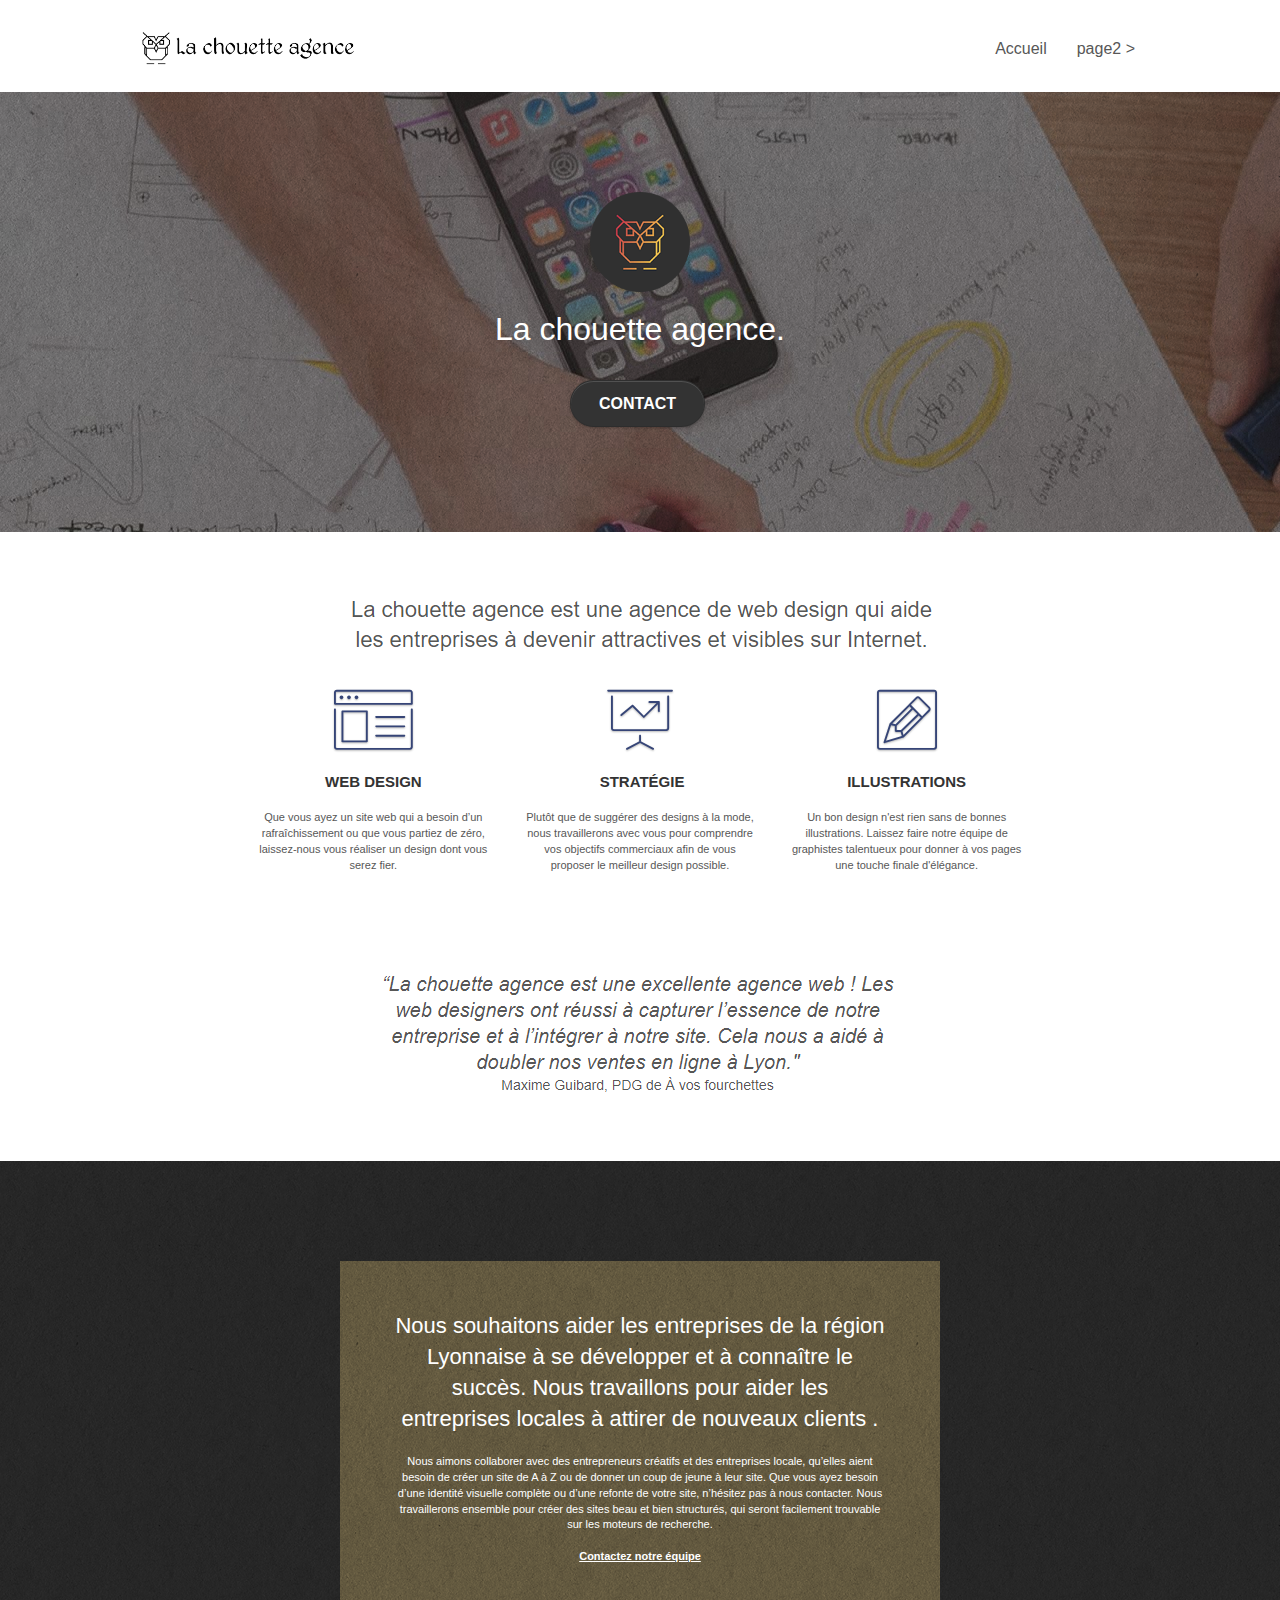
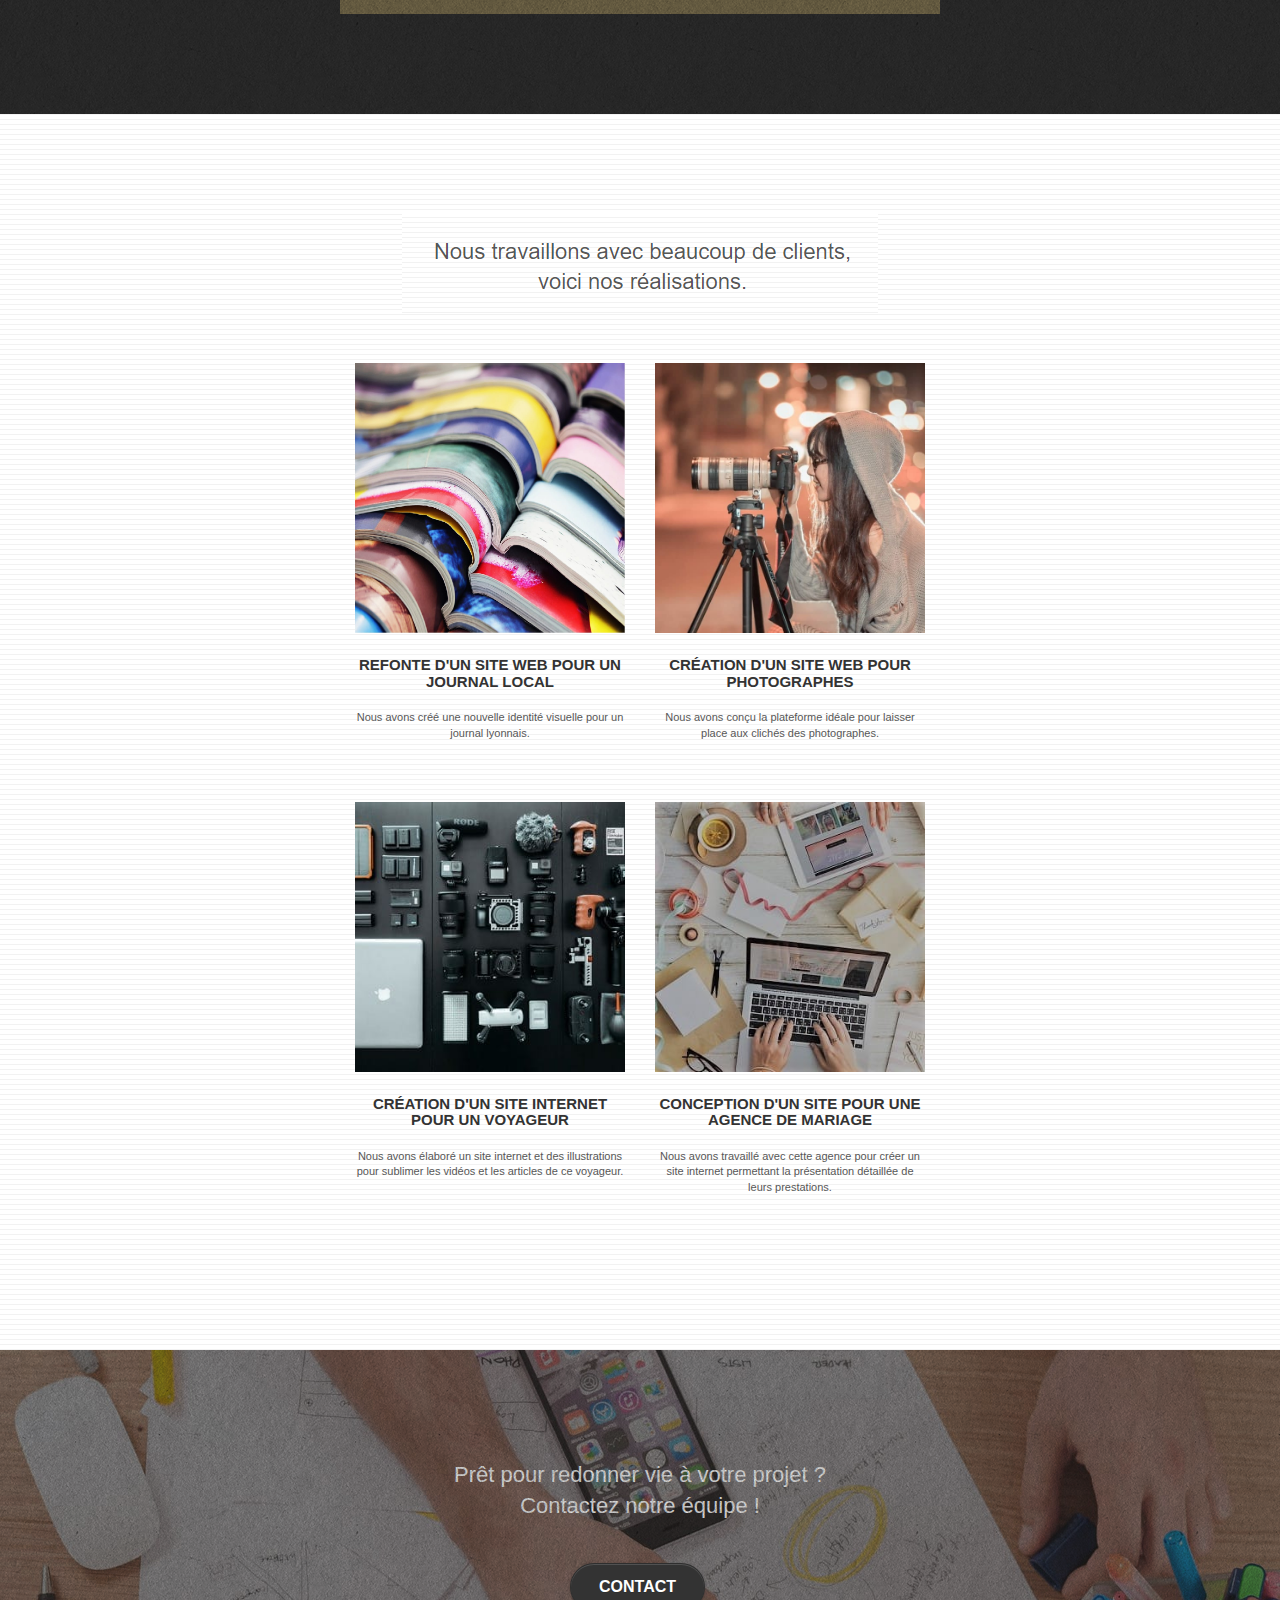
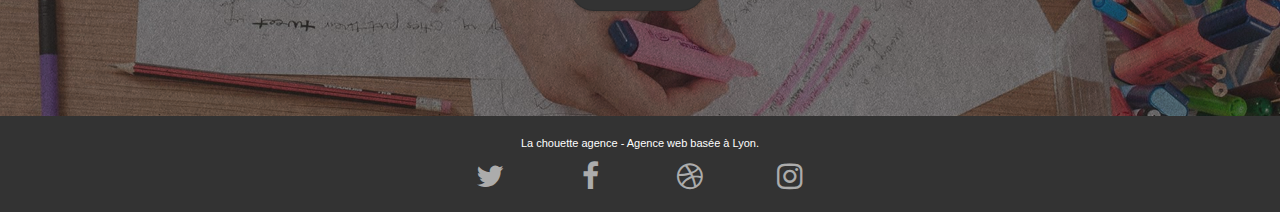
<file: correction/index.html>
<!doctype html>
<html lang="fr">
<head>

	  

    <meta charset="utf-8">
		<title>La Chouette Agence - Entreprise de webdesign à Lyon</title>
    <meta name="keywords" content="seo, google, site web, site internet, agence design paris, agence design, agence design,agence design,agence design,agence design,agence design,agence design,agence design,agence design">
    <meta name="description" content="Entreprise de webdesign située à Lyon, la Chouette Agence
		vous apporte son expertise pour vous aider à la création ou la refonte de votre site web.">
    <meta name="viewport" content="width=device-width, initial-scale=1.0, viewport-fit=cover">
    <link rel="shortcut icon" type="image/png" href="favicon.ico">
    
	<link rel="stylesheet" type="text/css" href="./css/bootstrap.css">
	<link rel="stylesheet" type="text/css" href="style.css">
	<link rel="stylesheet" type="text/css" href="./css/font-awesome.css">
	<link rel="stylesheet" type="text/css" href="./css/et-line.css">
	
    
	<script src="./js/jquery-2.1.0.js"></script>
	<script src="./js/bootstrap.js"></script>
	<script src="./js/blocs.js"></script>
	<script src="./js/jquery.touchSwipe.js" defer></script>
	<script src="./js/gmaps.js"></script>

	

    
<!-- Analytics -->
 
<!-- Analytics END -->
    
</head>
<body>
<!-- Principal conteneur -->
<div class="page-container">
    
<!-- bloc-0 -->
<div class="bloc bgc-white l-bloc " id="bloc-0">
	<div class="container bloc-sm">

		<nav class="navbar row">
			<div class="navbar-header">
				<a class="navbar-brand" href="index.html"><img src="img/la-chouette-agence.png" alt="paris web design logo agence web meilleure agence" height="40" /></a>
				<button id="nav-toggle" type="button" class="ui-navbar-toggle navbar-toggle" data-toggle="collapse" data-target=".navbar-1">
					<span class="sr-only">Toggle navigation</span><span class="icon-bar"></span><span class="icon-bar"></span><span class="icon-bar"></span>
				</button>
			</div>
			<div class="collapse navbar-collapse navbar-1 special-dropdown-nav">
				<ul class="site-navigation nav navbar-nav">
					<li>
						<a href="index.html">Accueil</a>
					</li>
					<li>
					</li>
					<li>
						<a href="page2.html">page2 &gt;</a>
					</li>
				</ul>
			</div>
		</nav>
	</div>
</div>
<!-- bloc-0 END -->

<!-- bloc-1-presentation -->
<div class="bloc bgc-dark-slate-blue bg-banniere d-bloc bg-t-edge bloc-bg-texture texture-paper b-parallax" id="bloc-1-hero">
	<div class="container bloc-lg">
		<div class="row tight-width-whitespace">
			<div class="col-sm-12">
				<img src="img/logo.png" class="center-block image-resize-mode" width="100" alt="La chouette agence, agence web paris, création logo paris" />
				<h1 class="text-center hero-bloc-text tc-white ">
					La chouette agence.
				</h1>
				<div class="text-center">
					<a href="page2.html" class="btn btn-lg btn-clean btn-rd cta-hero btn-atomic-tangerine" id="cta-hero">Contact</a>
				</div>
			</div>
		</div>
	</div>
</div>
<!-- bloc-1-presentation END -->

<!-- bloc-2-services -->
<div class="bloc bgc-white l-bloc" id="bloc-2-services">
	<div class="container bloc-md">
		<div class="row">
			<div class="col-sm-12 text-center">
				<img alt="" src="img/title.png" />
			</div>
		</div>
		<div class="row voffset-lg med-width-whitespace">
			<div class="col-sm-4">
				<div class="text-center">
					<span class="et-icon-browser sm-shadow icon-dark-slate-blue icons icon-lg"></span>
				</div>
				<h3 class="mg-md text-center">
					Web design
				</h3>
				<p class="text-center ">
					Que vous ayez un site web qui a besoin d&rsquo;un rafraîchissement ou que vous partiez de zéro, laissez-nous vous réaliser un design dont vous serez fier.
				</p>
			</div>
			<div class="col-sm-4">
				<div class="text-center">
					<span class="et-icon-presentation sm-shadow icon-dark-slate-blue icons icon-lg"></span>
				</div>
				<h3 class="mg-md text-center">
					&nbsp;Stratégie
				</h3>
				<p class="text-center ">
					Plutôt que de suggérer des designs à la mode, nous travaillerons avec vous pour comprendre vos objectifs commerciaux afin de vous proposer le meilleur design possible.<br>
				</p>
			</div>
			<div class="col-sm-4">
				<div class="text-center">
					<span class="et-icon-edit sm-shadow icon-dark-slate-blue icons icon-lg"></span>
				</div>
				<h3 class="mg-md text-center">
					Illustrations
				</h3>
				<p class="text-center ">
					Un bon design n'est rien sans de bonnes illustrations. Laissez faire notre équipe de graphistes talentueux pour donner à vos pages une touche finale d'élégance.
				</p>
			</div>
		</div>
		<div class="row voffset-lg voffset">
			<div class="col-xs-12 col-md-8 col-md-offset-2 text-center">
				<img alt="" src="img/citation.png" />

			</div>
		</div>
	</div>
</div>
<!-- bloc-2-services END -->

<!-- bloc-3-what-i-do -->
<div class="bloc tc-white bgc-atomic-tangerine bg-presentation d-bloc bloc-bg-texture texture-paper b-parallax" id="bloc-3-what-i-do">
	<div class="container bloc-lg">
		<div class="row tight-width-whitespace black-background">
			<div class="col-sm-12">
				<h2 class="mg-md text-center tc-white">
					Nous souhaitons aider les entreprises de la région Lyonnaise à se développer et à connaître le succès. Nous travaillons pour aider les entreprises locales à attirer de nouveaux clients .<br>
				</h2>
				<p class="text-center white">
					Nous aimons collaborer avec des entrepreneurs créatifs et des entreprises locale, qu’elles aient besoin de créer un site de A à Z ou de donner un coup de jeune à leur site. Que vous ayez besoin d’une identité visuelle complète ou d’une refonte de votre site, n’hésitez pas à nous contacter. Nous travaillerons ensemble pour créer des sites beau et bien structurés, qui seront facilement trouvable sur les moteurs de recherche. <br><br><a class="ltc-white bold-link" href="page2.html">Contactez notre équipe</a><br>
				</p>
			</div>
		</div>
	</div>
</div>
<!-- bloc-3-what-i-do END -->

<!-- bloc-4-portfolio -->
<div class="bloc bgc-white bg-lines-h2-bg bg-repeat l-bloc" id="bloc-4-portfolio">
	<div class="container bloc-lg">
		<div class="row">
			<div class="col-sm-12 text-center">
				<img alt="" src="img/title2.png" />
			</div>
		</div>
		<div class="row tight-width-whitespace portfolio-row">
			<div class="col-sm-6">
				<a href="#" data-lightbox="img/1.jpg" data-gallery-id="gallery-1" data-caption="Refonte d'un site web pour un journal local" data-frame="snapshot-lb"><img src="img/1.jpg" alt="livres" class="img-responsive portfolio-thumb" /></a>
				<h3 class="mg-md text-center">
					Refonte d'un site web pour un journal local
				</h3>
				<p class="text-center">
					Nous avons créé une nouvelle identité visuelle pour un journal lyonnais.
				</p>
			</div>
			<div class="col-sm-6">
				<a href="#" data-lightbox="img/2.jpg" data-gallery-id="gallery-1" data-caption="Création d'un site web pour photographes" data-frame="snapshot-lb"><img src="img/2.jpg" class="img-responsive portfolio-thumb" alt="Photographe" /></a>
				<h3 class="mg-md text-center">
					Création d'un site web pour photographes
				</h3>
				<p class="text-center">
					Nous avons conçu la plateforme idéale pour laisser place aux clichés des photographes.
				</p>
			</div>
		</div>
		<div class="row tight-width-whitespace portfolio-row">
			<div class="col-sm-6">
				<a href="#" data-lightbox="img/3_1.jpg" data-gallery-id="gallery-1" data-caption="Création d'un site internet pour un voyageur" data-frame="snapshot-lb"><img src="img/3_1.jpg" class="img-responsive portfolio-thumb" alt="Accessoire High-Tech"/></a>
				<h3 class="mg-md text-center">
					Création d'un site internet pour un voyageur
				</h3>
				<p class="text-center">
					Nous avons élaboré un site internet et des illustrations pour sublimer les vidéos et les articles de ce voyageur.
				</p>
			</div>
			<div class="col-sm-6">
				<a href="#" data-lightbox="img/4_2.jpg" data-gallery-id="gallery-1" data-caption="" data-frame="snapshot-lb"><img src="img/4_2.jpg" class="img-responsive portfolio-thumb" alt="Bureau avec ordinateurs" /></a>
				<h3 class="mg-md text-center">
					Conception d'un site pour une agence de mariage
				</h3>
				<p class="text-center">
					Nous avons travaillé avec cette agence pour créer un site internet permettant la présentation détaillée de leurs prestations.
				</p>
			</div>
		</div>
	</div>
</div>
<!-- bloc-4-portfolio END -->

<!-- bloc-5-cta -->
<div class="bloc bgc-dark-slate-blue bg-banniere d-bloc bloc-bg-texture texture-paper" id="bloc-5-cta">
	<div class="container bloc-lg">
		<div class="row">
			<h2 class="mg-md text-center tc-white">
				Prêt pour redonner vie à votre projet ?<br>Contactez notre équipe !
			</h2>
			<div class="col-sm-12 text-center">
				<a href="page2.html" class="btn btn-atomic-tangerine btn-clean btn-rd btn-lg cta-hero">Contact</a>
			</div>
		</div>
	</div>
</div>
<!-- bloc-5-cta END -->

<!-- Footer - bloc-8 -->
<div class="bloc bgc-atomic-tangerine d-bloc" id="bloc-8">
	<div class="container bloc-sm">
		<div class="row">
			<div class="col-sm-12">
				<p class="text-center white">
					La chouette agence - Agence web basée à Lyon.<br>
				</p>
				<div class="row row-no-gutters social">
					<div class="col-sm-3">
						<div class="text-center">
							<a class="social" aria-label="twitter" href="index.html"><span class="fa fa-twitter icon-md"></span></a>
						</div>
					</div>
					<div class="col-sm-3">
						<div class="text-center">
							<a class="social" aria-label="facebook" href="index.html"><span class="fa fa-facebook icon-md"></span></a>
						</div>
					</div>
					<div class="col-sm-3">
						<div class="text-center">
							<a class="social" aria-label="dribble" href="index.html"><span class="fa fa-dribbble icon-md"></span></a>
						</div>
					</div>
					<div class="col-sm-3">
						<div class="text-center">
							<a class="social" aria-label="instagram" href="index.html"><span class="fa fa-instagram icon-md"></span></a>
						</div>
					</div>
				</div>
			</div>
		</div>
	</div>
</div>
<!-- Footer - bloc-8 END -->

</div>
<!-- Principal conteneur END -->
    

</body>
</html>
</file>
<file: correction/style.css>
body {
    margin: 0;
    padding: 0;
    background: #FFF;
    overflow-x: hidden;
    -webkit-font-smoothing: antialiased;
    -moz-osx-font-smoothing: grayscale;
}

a,
button {
    transition: all .3s ease-in-out;
    outline: none!important;
}

a:hover {
    text-decoration: none;
    cursor: pointer;
}

#page-loading-blocs-notifaction {
    position: fixed;
    top: 0;
    bottom: 0;
    width: 100%;
    z-index: 100000;
    background: #FFFFFF url("img/pageload-spinner.gif") no-repeat center center;
}

.bloc {
    width: 100%;
    clear: both;
    background: 50% 50% no-repeat;
    padding: 0 50px;
    -webkit-background-size: cover;
    -moz-background-size: cover;
    -o-background-size: cover;
    background-size: cover;
    position: relative;
}

.bloc .container {
    padding-left: 0;
    padding-right: 0;
}

.bloc-lg {
    padding: 100px 50px;
}

.bloc-md {
    padding: 50px;
}

.bloc-sm {
    padding: 20px 50px;
}

.bg-center,
.bg-l-edge,
.bg-r-edge,
.bg-t-edge,
.bg-b-edge,
.bg-tl-edge,
.bg-bl-edge,
.bg-tr-edge,
.bg-br-edge,
.bg-repeat {
    -webkit-background-size: auto!important;
    -moz-background-size: auto!important;
    -o-background-size: auto!important;
    background-size: auto!important;
}

.bg-repeat {
    background: repeat;
}

.bg-t-edge {
    background: top no-repeat;
}

.bloc-bg-texture::before {
    content: "";
    background-size: 2px 2px;
    position: absolute;
    top: 0;
    bottom: 0;
    left: 0;
    right: 0;
}

.texture-paper::before {
    background: url("img/texture-paper.png");
    background-size: 280px 280px;
}

.b-parallax {
    background-attachment: fixed;
}

.d-bloc {
    color: rgba(255, 255, 255, .7);
}

.d-bloc button:hover {
    color: rgba(255, 255, 255, .9);
}

.d-bloc .icon-round,
.d-bloc .icon-square,
.d-bloc .icon-rounded,
.d-bloc .icon-semi-rounded-a,
.d-bloc .icon-semi-rounded-b {
    border-color: rgba(255, 255, 255, .9);
}

.d-bloc .divider-h span {
    border-color: rgba(255, 255, 255, .2);
}

.d-bloc .a-btn,
.d-bloc .navbar a,
.d-bloc .navbar-brand,
.d-bloc a .icon-sm,
.d-bloc a .icon-md,
.d-bloc a .icon-lg,
.d-bloc a .icon-xl,
.d-bloc h1 a,
.d-bloc h2 a,
.d-bloc h3 a,
.d-bloc h4 a,
.d-bloc h5 a,
.d-bloc h6 a,
.d-bloc p a {
    color: rgba(255, 255, 255, .6);
}

.d-bloc .a-btn:hover,
.d-bloc .navbar a:hover,
.d-bloc .navbar-brand:hover,
.d-bloc a:hover .icon-sm,
.d-bloc a:hover .icon-md,
.d-bloc a:hover .icon-lg,
.d-bloc a:hover .icon-xl,
.d-bloc h1 a:hover,
.d-bloc h2 a:hover,
.d-bloc h3 a:hover,
.d-bloc h4 a:hover,
.d-bloc h5 a:hover,
.d-bloc h6 a:hover,
.d-bloc p a:hover {
    color: rgba(255, 255, 255, 1);
}

.d-bloc .navbar-toggle .icon-bar {
    background: rgba(255, 255, 255, 1);
}

.d-bloc .btn-wire,
.d-bloc .btn-wire:hover {
    color: rgba(255, 255, 255, 1);
    border-color: rgba(255, 255, 255, 1);
}

.d-bloc .panel {
    color: rgba(0, 0, 0, .5);
}

.d-bloc .panel button:hover {
    color: rgba(0, 0, 0, .7);
}

.d-bloc .panel icon {
    border-color: rgba(0, 0, 0, .7);
}

.d-bloc .panel .divider-h span {
    border-color: rgba(0, 0, 0, .1);
}

.d-bloc .panel .a-btn {
    color: rgba(0, 0, 0, .6);
}

.d-bloc .panel .a-btn:hover {
    color: rgba(0, 0, 0, 1);
}

.d-bloc .panel .btn-wire,
.d-bloc .panel .btn-wire:hover {
    color: rgba(0, 0, 0, .7);
    border-color: rgba(0, 0, 0, .3);
}

.d-bloc .panel,
.l-bloc {
    color: rgba(0, 0, 0, .5);
}

.d-bloc .panel button:hover,
.l-bloc button:hover {
    color: rgba(0, 0, 0, .7);
}

.l-bloc .icon-round,
.l-bloc .icon-square,
.l-bloc .icon-rounded,
.l-bloc .icon-semi-rounded-a,
.l-bloc .icon-semi-rounded-b {
    border-color: rgba(0, 0, 0, .7);
}

.d-bloc .panel .divider-h span,
.l-bloc .divider-h span {
    border-color: rgba(0, 0, 0, .1);
}

.d-bloc .panel .a-btn,
.l-bloc .a-btn,
.l-bloc .navbar a,
.l-bloc .navbar-brand,
.l-bloc a .icon-sm,
.l-bloc a .icon-md,
.l-bloc a .icon-lg,
.l-bloc a .icon-xl,
.l-bloc h1 a,
.l-bloc h2 a,
.l-bloc h3 a,
.l-bloc h4 a,
.l-bloc h5 a,
.l-bloc h6 a,
.l-bloc p a {
    color: rgba(0, 0, 0, .6);
}

.d-bloc .panel .a-btn:hover,
.l-bloc .a-btn:hover,
.l-bloc .navbar a:hover,
.l-bloc .navbar-brand:hover,
.l-bloc a:hover .icon-sm,
.l-bloc a:hover .icon-md,
.l-bloc a:hover .icon-lg,
.l-bloc a:hover .icon-xl,
.l-bloc h1 a:hover,
.l-bloc h2 a:hover,
.l-bloc h3 a:hover,
.l-bloc h4 a:hover,
.l-bloc h5 a:hover,
.l-bloc h6 a:hover,
.l-bloc p a:hover {
    color: rgba(0, 0, 0, 1);
}

.l-bloc .navbar-toggle .icon-bar {
    color: rgba(0, 0, 0, .6);
}

.d-bloc .panel .btn-wire,
.d-bloc .panel .btn-wire:hover,
.l-bloc .btn-wire,
.l-bloc .btn-wire:hover {
    color: rgba(0, 0, 0, .7);
    border-color: rgba(0, 0, 0, .3);
}

.voffset {
    margin-top: 30px;
}

.voffset-lg {
    margin-top: 80px;
}

.row-no-gutters {
    margin-right: 0;
    margin-left: 0;
}

.row.row-no-gutters > [class^="col-"],
.row.row-no-gutters > [class*=" col-"] {
    padding-right: 0;
    padding-left: 0;
}

#bloc-1-hero h1 {
    font-size: 32px;
}

.navbar {
    margin-bottom: 0;
    z-index: 1;
}

.navbar-brand {
    height: auto;
    padding: 3px 15px;
    font-size: 25px;
    font-weight: normal;
    font-weight: 600;
    line-height: 44px;
}

.navbar-brand img {
    max-height: 200px;
    margin: 0 5px 0 0;
    display: inline;
}

.navbar-brand img[src$=svg] {
    min-width: 100px;
}

.nav-center .navbar-brand img {
    margin: 0;
}

.navbar .nav {
    padding-top: 2px;
    margin-right: -16px;
    float: right;
    z-index: 1;
}

.nav > li {
    float: left;
    margin-top: 4px;
    font-size: 16px;
}

.navbar-nav .open .dropdown-menu > li > a {
    text-align: inherit;
}

.nav > li a:hover,
.nav > li a:focus {
    background: transparent;
}

.navbar-toggle {
    margin: 10px 10px 0 0;
    border: 0px;
}

.navbar-toggle:hover {
    background: transparent!important;
}

.navbar-toggle .icon-bar {
    background-color: rgba(0, 0, 0, .5);
    width: 26px;
}

.nav-invert .navbar .nav {
    float: left;
}

.nav-invert .navbar-header,
.nav-invert .navbar-brand {
    float: right;
    position: relative;
    z-index: 2;
}

@media (min-width: 768px) {
    .site-navigation {
        position: absolute;
        top: 50%;
        right: 20px;
        transform: translate(0, -50%);
        -webkit-transform: translateY(-50%);
    }
    .nav > li .dropdown-menu a,
    .nav > li .dropdown-menu a:hover {
        color: #484848;
    }
    .nav-invert .site-navigation {
        left: 0;
        right: 0;
    }
    .nav-center {
        text-align: center;
    }
    .nav-center .navbar-header {
        width: 100%;
    }
    .nav-center .navbar-header,
    .nav-center .navbar-brand,
    .nav-center .nav > li {
        float: none;
        display: inline-block;
    }
    .nav-center .site-navigation {
        position: relative;
        width: 100%;
        right: 0;
        margin-right: 0px;
        margin-top: 20px;
    }
    .nav-center.mini-nav .navbar-toggle {
        float: none;
        margin: 10px auto 0;
    }
}

.nav > li > .dropdown a {
    background: none!important;
    display: block;
    padding: 14px 15px;
}

nav .caret {
    margin: 0 5px;
}

.dropdown-menu .dropdown-menu {
    top: -8px;
    left: 100%;
}

.dropdown-menu .dropmenu-flow-right {
    top: 100%;
    left: 0;
    margin-left: -1px;
    border-top-left-radius: 0;
    border-top-right-radius: 0;
}

.dropdown-menu .dropdown span {
    border: 4px solid black;
    border-top-color: transparent;
    border-right-color: transparent;
    border-bottom-color: transparent;
    margin: 6px -5px 0 0!important;
    float: right;
}

.mg-md {
    margin-top: 10px;
    margin-bottom: 20px;
}

.mg-lg {
    margin-top: 10px;
    margin-bottom: 40px;
}

.btn {
    margin: 0 5px 5px 0;
}

.btn.pull-right {
    margin: 0 0 5px 5px;
}

.btn-d,
.btn-d:hover,
.btn-d:focus {
    color: #FFF;
    background: rgba(0, 0, 0, .3);
}

button {
    outline: none!important;
}

.btn-rd {
    border-radius: 40px;
}

.btn-clean {
    border: 1px solid rgba(0, 0, 0, .08);
    border-bottom-color: rgba(0, 0, 0, .1);
    text-shadow: 0 1px 0 rgba(0, 0, 1, .1);
    box-shadow: 0 1px 3px rgba(0, 0, 1, .25), inset 0 1px 0 0 rgba(255, 255, 255, .15);
}

.icon-md {
    font-size: 30px!important;
}

.icon-lg {
    font-size: 60px!important;
}

.sm-shadow {
    text-shadow: 0 1px 2px rgba(0, 0, 0, .3);
}

.panel-sq,
.panel-sq .panel-heading,
.panel-sq .panel-footer {
    border-radius: 0;
}

.panel-rd {
    border-radius: 30px;
}

.panel-rd .panel-heading {
    border-radius: 29px 29px 0 0;
}

.panel-rd .panel-footer {
    border-radius: 0 0 29px 29px;
}

.form-control {
    border-color: rgba(0, 0, 0, .1);
    box-shadow: none;
}

.scrollToTop {
    width: 40px;
    height: 40px;
    position: fixed;
    bottom: 20px;
    right: 20px;
    opacity: 0;
    z-index: 500;
    transition: all .3s ease-in-out;
}

.scrollToTop span {
    margin-top: 6px;
}

.showScrollTop {
    font-size: 14px;
    opacity: 1;
}

a[data-lightbox] {
    position: relative;
    display: block;
    text-align: center;
}

a[data-lightbox]:hover::before {
    content: "+";
    font-family: "HelveticaNeue-Light", "Helvetica Neue Light", "Helvetica Neue", Helvetica, Arial;
    font-size: 32px;
    width: 50px;
    height: 50px;
    margin-left: -25px;
    border-radius: 50%;
    background: rgba(0, 0, 0, .6);
    color: #FFF;
    font-weight: 100;
    z-index: 1;
    position: absolute;
    top: 50%;
    transform: translateY(-50%);
    -webkit-transform: translateY(-50%);
}

a[data-lightbox]:hover img {
    opacity: 0.6;
    -webkit-animation-fill-mode: none;
    animation-fill-mode: none;
}

#lightbox-modal {
    display: flex;
    align-items: center;
}

#lightbox-modal .modal-dialog {
    width: 90%;
    max-width: 900px;
    margin: 0 auto 0;
}

#lightbox-modal .modal-dialog img {
    max-height: 90vh;
    margin: 0 auto;
}

.lightbox-caption {
    padding: 20px;
    color: #FFF;
    background: rgba(0, 0, 0, .5);
    position: absolute;
    left: 15px;
    right: 15px;
    bottom: 5px;
}

.close-lightbox {
    color: #FFF;
    font-size: 30px;
    position: absolute;
    top: 20px;
    right: 20px;
    z-index: 20;
    background: rgba(0, 0, 0, .5);
    border: none;
    line-height: 30px;
    padding: 0 9px 5px;
    opacity: 0.3;
}

.close-lightbox:hover,
.next-lightbox:hover,
.prev-lightbox:hover {
    opacity: 1.0;
    color: #FFF;
}

.next-lightbox,
.prev-lightbox {
    font-size: 20px;
    color: rgba(255, 255, 255, .9);
    background: rgba(0, 0, 0, .5);
    transition: all .2s ease-in-out;
    position: absolute;
    top: 45%;
    z-index: 1;
    opacity: 0.4;
}

.next-lightbox {
    padding: 6px 8px 1px 13px;
    right: 25px;
}

.prev-lightbox {
    padding: 6px 13px 1px 10px;
    left: 25px;
}

.snapshot-lb .modal-body {
    padding-bottom: 45px;
}

.snapshot-lb .lightbox-caption {
    padding: 0;
    color: rgba(0, 0, 0, .5);
    background: none;
}

h1,
h2,
h3,
h4,
h5,
h6,
p,
label,
.btn,
a {
    font-family: "helvetica";
    font-weight: 400;
    color: #575757!important;
}

.container {
    max-width: 1000px;
}

.hero-bloc-text {
    font-size: 38px;
}

.hero-bloc-text-sub {
    font-size: 36px;
}

.statement-bloc-text {
    line-height: 26px;
    font-style: italic;
    font-size: 20px;
    text-align: center;
    font-weight: lighter;
    max-width: 520px;
    margin: auto auto auto auto;
}

p {
    font-size: 11px;
}

.tight-width-whitespace {
    max-width: 600px;
    margin: auto auto auto auto;
}

.h1 {
    font-size: 20px;
    font-family: "Open Sans";
}

.cta-hero {
    margin-top: 22px;
    color: #FFFFFF!important;
    text-transform: uppercase;
    padding: 12px 28px 12px 28px;
    font-size: 16px;
    font-weight: 700;
}

.social {
    max-width: 400px;
    margin: auto auto auto auto;
}

h2 {
    font-size: 22px;
    line-height: 1.4em;
}

h3 {
    font-size: 15px;
    text-transform: uppercase;
    font-weight: 700;
    color: #333333!important;
}

.med-width-whitespace {
    max-width: 800px;
    margin: auto auto auto auto;
    box-shadow: 0px 0px 0px #000000;
}

h1 {
    color: #333333!important;
}

h4 {
    color: #333333!important;
}

.icons {
    margin-bottom: 14px;
    margin-top: 24px;
}

.white {
    color: #FFFFFF!important;
}

.portfolio-thumb {
    margin-bottom: 24px;
}

.portfolio-row {
    margin-bottom: 44px;
    margin-top: 50px;
}

.avatar {
    box-shadow: 0px 4px 9px rgba(0, 0, 0, 0.3);
}

.black-background {
    background-color: rgba(165, 147, 99, 0.7);
    padding: 40px 40px 40px 40px;
}

.bold-link {
    font-weight: 900;
    text-decoration: underline!important;
}

.bgc-white {
    background-color: #FFFFFF;
}

.bgc-dark-slate-blue {
    background-color: #364577;
}

.bgc-atomic-tangerine {
    background-color: #333333;
}

.tc-white {
    color: #FFFFFF!important;
}

.btn-atomic-tangerine {
    background: #333333;
    color: #FFFFFF!important;
}

.btn-atomic-tangerine:hover {
    background: #c27956!important;
    color: #FFFFFF!important;
}

.ltc-white {
    color: #FFFFFF!important;
}

.ltc-white:hover {
    color: #cccccc!important;
}

.ltc-atomic-tangerine {
    color: #333333!important;
}

.ltc-atomic-tangerine:hover {
    color: #c27956!important;
}

.icon-dark-slate-blue {
    color: #364577!important;
    border-color: #364577!important;
}

.bg-dots-bg {
    background-image: url("img/dots-bg.png");
}

.bg-lines-h2-bg {
    background-image: url("img/lines-h2-bg.png");
}

.bg-banniere {
    background-image: url("img/la-chouette-agence-banniere.jpg");
}

.bg-presentation {
    background-image: url("img/image-de-presentation_2.jpg");
}

@media (max-width: 1024px) {
    .bloc {
        padding-left: 20px;
        padding-right: 20px;
    }
    .bloc.full-width-bloc,
    .bloc-tile-2.full-width-bloc .container,
    .bloc-tile-3.full-width-bloc .container,
    .bloc-tile-4.full-width-bloc .container {
        padding-left: 0;
        padding-right: 0;
    }
}

@media (max-width: 992px) and (min-width: 768px) {
    .navbar .nav {
        max-width: 80%
    }
    .nav-center.navbar .nav {
        max-width: 100%
    }
}

@media only screen and (min-device-width: 768px) and (max-device-width: 1024px) and (orientation: landscape) {
    .b-parallax {
        background-attachment: scroll;
    }
}

@media only screen and (min-device-width: 1024px) and (max-device-width: 1366px) and (-webkit-min-device-pixel-ratio: 1.5) {
    .b-parallax {
        background-attachment: scroll;
    }
}

@media (max-width: 991px) {
    .container {
        width: 100%;
    }
    .b-parallax {
        background-attachment: scroll;
    }
    .page-container,
    #hero-bloc {
        overflow-x: hidden;
        position: relative;
    }
    .bloc {
        padding-left: constant(safe-area-inset-left);
        padding-right: constant(safe-area-inset-right);
    }
    .bloc-group,
    .bloc-group .bloc {
        display: block;
        width: 100%;
    }
    .bloc-fill-screen .fill-bloc-top-edge,
    .bloc-fill-screen .fill-bloc-bottom-edge {
        padding: 0 20px;
        padding-left: constant(safe-area-inset-left);
        padding-right: constant(safe-area-inset-right);
    }
}

@media (max-width: 767px) {
    .page-container {
        overflow-x: hidden;
        position: relative;
    }
    h1,
    h2,
    h3,
    h4,
    h5,
    h6,
    p,
    #disqus_thread {
        padding-left: 10px!important;
        padding-right: 10px!important;
    }
    .b-parallax {
        background-attachment: scroll;
    }
    .navbar .nav {
        padding-top: 0;
        border-top: 1px solid rgba(0, 0, 0, .2);
        float: none!important;
    }
    .navbar.row {
        margin-left: 0;
        margin-right: 0;
    }
    .site-navigation {
        position: inherit;
        transform: none;
        -webkit-transform: none;
        -ms-transform: none;
    }
    .nav > li {
        margin-top: 0;
        border-bottom: 1px solid rgba(0, 0, 0, .1);
        background: rgba(0, 0, 0, .05);
        text-align: left;
        padding-left: 15px;
        width: 100%;
    }
    .nav > li:hover {
        background: rgba(0, 0, 0, .08);
    }
    .dropdown .dropdown a .caret {
        float: none;
        margin: 5px 0 0 10px!important;
        border: 4px solid black;
        border-bottom-color: transparent;
        border-right-color: transparent;
        border-left-color: transparent;
    }
    #hero-bloc .navbar .nav {
        background: rgba(0, 0, 0, .8);
    }
    #hero-bloc .navbar .nav a {
        color: rgba(255, 255, 255, .6);
    }
    .hero {
        padding: 50px 0;
    }
    .hero-nav {
        left: -1px;
        right: -1px;
    }
    .navbar-collapse {
        padding: 0;
        overflow-x: hidden;
        -webkit-box-shadow: none;
        box-shadow: none;
    }
    .navbar-brand img {
        max-height: 40px;
        width: auto;
    }
    .nav-invert .navbar-header {
        float: none;
        width: 100%;
    }
    .nav-invert .navbar-toggle {
        float: left;
        margin-left: 10px;
    }
    .bloc {
        padding-left: 0;
        padding-right: 0;
    }
    .bloc-xxl,
    .bloc-xl,
    .bloc-lg {
        padding: 40px 0;
    }
    .bloc-sm,
    .bloc-md {
        padding-left: 0;
        padding-right: 0;
    }
    .bloc-tile-2 .container,
    .bloc-tile-3 .container,
    .bloc-tile-4 .container,
    .bloc-fill-screen .fill-bloc-top-edge,
    .bloc-fill-screen .fill-bloc-bottom-edge {
        padding-left: 0;
        padding-right: 0;
    }
    .a-block {
        padding: 0 10px;
    }
    .btn-dwn {
        display: none;
    }
    .voffset {
        margin-top: 5px;
    }
    .voffset-md {
        margin-top: 20px;
    }
    .voffset-lg {
        margin-top: 30px;
    }
    form {
        padding: 5px;
    }
    .close-lightbox {
        display: inline-block;
    }
    .blocsapp-device-iphone5 {
        background-size: 216px 425px;
        padding-top: 60px;
        width: 216px;
        height: 425px;
    }
    .blocsapp-device-iphone5 img {
        width: 180px;
        height: 320px;
    }
}

@media (max-width: 400px) {
    .bloc {
        padding-left: 0;
        padding-right: 0;
    }
}

@media (max-width: 767px) {
    .bloc-mob-center-text {
        text-align: center;
    }
}
</file>
<file: correction/css/et-line.css>
@font-face {
    font-family: et-line;
    src: url(../fonts/et-line.eot);
    src: url(../fonts/et-line.eot?#iefix) format('embedded-opentype'), url(../fonts/et-line.woff) format('woff'), url(../fonts/et-line.ttf) format('truetype'), url(../fonts/et-line.svg#et-line) format('svg');
    font-weight: 400;
    font-style: normal
}

.et-icon-adjustments,
.et-icon-alarmclock,
.et-icon-anchor,
.et-icon-aperture,
.et-icon-attachment,
.et-icon-bargraph,
.et-icon-basket,
.et-icon-beaker,
.et-icon-bike,
.et-icon-book-open,
.et-icon-briefcase,
.et-icon-browser,
.et-icon-calendar,
.et-icon-camera,
.et-icon-caution,
.et-icon-chat,
.et-icon-circle-compass,
.et-icon-clipboard,
.et-icon-clock,
.et-icon-cloud,
.et-icon-compass,
.et-icon-desktop,
.et-icon-dial,
.et-icon-document,
.et-icon-documents,
.et-icon-download,
.et-icon-dribbble,
.et-icon-edit,
.et-icon-envelope,
.et-icon-expand,
.et-icon-facebook,
.et-icon-flag,
.et-icon-focus,
.et-icon-gears,
.et-icon-genius,
.et-icon-gift,
.et-icon-global,
.et-icon-globe,
.et-icon-googleplus,
.et-icon-grid,
.et-icon-happy,
.et-icon-hazardous,
.et-icon-heart,
.et-icon-hotairballoon,
.et-icon-hourglass,
.et-icon-key,
.et-icon-laptop,
.et-icon-layers,
.et-icon-lifesaver,
.et-icon-lightbulb,
.et-icon-linegraph,
.et-icon-linkedin,
.et-icon-lock,
.et-icon-magnifying-glass,
.et-icon-map,
.et-icon-map-pin,
.et-icon-megaphone,
.et-icon-mic,
.et-icon-mobile,
.et-icon-newspaper,
.et-icon-notebook,
.et-icon-paintbrush,
.et-icon-paperclip,
.et-icon-pencil,
.et-icon-phone,
.et-icon-picture,
.et-icon-pictures,
.et-icon-piechart,
.et-icon-presentation,
.et-icon-pricetags,
.et-icon-printer,
.et-icon-profile-female,
.et-icon-profile-male,
.et-icon-puzzle,
.et-icon-quote,
.et-icon-recycle,
.et-icon-refresh,
.et-icon-ribbon,
.et-icon-rss,
.et-icon-sad,
.et-icon-scissors,
.et-icon-scope,
.et-icon-search,
.et-icon-shield,
.et-icon-speedometer,
.et-icon-strategy,
.et-icon-streetsign,
.et-icon-tablet,
.et-icon-target,
.et-icon-telescope,
.et-icon-toolbox,
.et-icon-tools,
.et-icon-tools-2,
.et-icon-trophy,
.et-icon-tumblr,
.et-icon-twitter,
.et-icon-upload,
.et-icon-video,
.et-icon-wallet,
.et-icon-wine {
    font-family: et-line;
    speak: none;
    font-style: normal;
    font-weight: 400;
    font-variant: normal;
    text-transform: none;
    line-height: 1;
    -webkit-font-smoothing: antialiased;
    -moz-osx-font-smoothing: grayscale;
    display: inline-block
}

.et-icon-mobile:before {
    content: "\e000"
}

.et-icon-laptop:before {
    content: "\e001"
}

.et-icon-desktop:before {
    content: "\e002"
}

.et-icon-tablet:before {
    content: "\e003"
}

.et-icon-phone:before {
    content: "\e004"
}

.et-icon-document:before {
    content: "\e005"
}

.et-icon-documents:before {
    content: "\e006"
}

.et-icon-search:before {
    content: "\e007"
}

.et-icon-clipboard:before {
    content: "\e008"
}

.et-icon-newspaper:before {
    content: "\e009"
}

.et-icon-notebook:before {
    content: "\e00a"
}

.et-icon-book-open:before {
    content: "\e00b"
}

.et-icon-browser:before {
    content: "\e00c"
}

.et-icon-calendar:before {
    content: "\e00d"
}

.et-icon-presentation:before {
    content: "\e00e"
}

.et-icon-picture:before {
    content: "\e00f"
}

.et-icon-pictures:before {
    content: "\e010"
}

.et-icon-video:before {
    content: "\e011"
}

.et-icon-camera:before {
    content: "\e012"
}

.et-icon-printer:before {
    content: "\e013"
}

.et-icon-toolbox:before {
    content: "\e014"
}

.et-icon-briefcase:before {
    content: "\e015"
}

.et-icon-wallet:before {
    content: "\e016"
}

.et-icon-gift:before {
    content: "\e017"
}

.et-icon-bargraph:before {
    content: "\e018"
}

.et-icon-grid:before {
    content: "\e019"
}

.et-icon-expand:before {
    content: "\e01a"
}

.et-icon-focus:before {
    content: "\e01b"
}

.et-icon-edit:before {
    content: "\e01c"
}

.et-icon-adjustments:before {
    content: "\e01d"
}

.et-icon-ribbon:before {
    content: "\e01e"
}

.et-icon-hourglass:before {
    content: "\e01f"
}

.et-icon-lock:before {
    content: "\e020"
}

.et-icon-megaphone:before {
    content: "\e021"
}

.et-icon-shield:before {
    content: "\e022"
}

.et-icon-trophy:before {
    content: "\e023"
}

.et-icon-flag:before {
    content: "\e024"
}

.et-icon-map:before {
    content: "\e025"
}

.et-icon-puzzle:before {
    content: "\e026"
}

.et-icon-basket:before {
    content: "\e027"
}

.et-icon-envelope:before {
    content: "\e028"
}

.et-icon-streetsign:before {
    content: "\e029"
}

.et-icon-telescope:before {
    content: "\e02a"
}

.et-icon-gears:before {
    content: "\e02b"
}

.et-icon-key:before {
    content: "\e02c"
}

.et-icon-paperclip:before {
    content: "\e02d"
}

.et-icon-attachment:before {
    content: "\e02e"
}

.et-icon-pricetags:before {
    content: "\e02f"
}

.et-icon-lightbulb:before {
    content: "\e030"
}

.et-icon-layers:before {
    content: "\e031"
}

.et-icon-pencil:before {
    content: "\e032"
}

.et-icon-tools:before {
    content: "\e033"
}

.et-icon-tools-2:before {
    content: "\e034"
}

.et-icon-scissors:before {
    content: "\e035"
}

.et-icon-paintbrush:before {
    content: "\e036"
}

.et-icon-magnifying-glass:before {
    content: "\e037"
}

.et-icon-circle-compass:before {
    content: "\e038"
}

.et-icon-linegraph:before {
    content: "\e039"
}

.et-icon-mic:before {
    content: "\e03a"
}

.et-icon-strategy:before {
    content: "\e03b"
}

.et-icon-beaker:before {
    content: "\e03c"
}

.et-icon-caution:before {
    content: "\e03d"
}

.et-icon-recycle:before {
    content: "\e03e"
}

.et-icon-anchor:before {
    content: "\e03f"
}

.et-icon-profile-male:before {
    content: "\e040"
}

.et-icon-profile-female:before {
    content: "\e041"
}

.et-icon-bike:before {
    content: "\e042"
}

.et-icon-wine:before {
    content: "\e043"
}

.et-icon-hotairballoon:before {
    content: "\e044"
}

.et-icon-globe:before {
    content: "\e045"
}

.et-icon-genius:before {
    content: "\e046"
}

.et-icon-map-pin:before {
    content: "\e047"
}

.et-icon-dial:before {
    content: "\e048"
}

.et-icon-chat:before {
    content: "\e049"
}

.et-icon-heart:before {
    content: "\e04a"
}

.et-icon-cloud:before {
    content: "\e04b"
}

.et-icon-upload:before {
    content: "\e04c"
}

.et-icon-download:before {
    content: "\e04d"
}

.et-icon-target:before {
    content: "\e04e"
}

.et-icon-hazardous:before {
    content: "\e04f"
}

.et-icon-piechart:before {
    content: "\e050"
}

.et-icon-speedometer:before {
    content: "\e051"
}

.et-icon-global:before {
    content: "\e052"
}

.et-icon-compass:before {
    content: "\e053"
}

.et-icon-lifesaver:before {
    content: "\e054"
}

.et-icon-clock:before {
    content: "\e055"
}

.et-icon-aperture:before {
    content: "\e056"
}

.et-icon-quote:before {
    content: "\e057"
}

.et-icon-scope:before {
    content: "\e058"
}

.et-icon-alarmclock:before {
    content: "\e059"
}

.et-icon-refresh:before {
    content: "\e05a"
}

.et-icon-happy:before {
    content: "\e05b"
}

.et-icon-sad:before {
    content: "\e05c"
}

.et-icon-facebook:before {
    content: "\e05d"
}

.et-icon-twitter:before {
    content: "\e05e"
}

.et-icon-googleplus:before {
    content: "\e05f"
}

.et-icon-rss:before {
    content: "\e060"
}

.et-icon-tumblr:before {
    content: "\e061"
}

.et-icon-linkedin:before {
    content: "\e062"
}

.et-icon-dribbble:before {
    content: "\e063"
}
</file>
